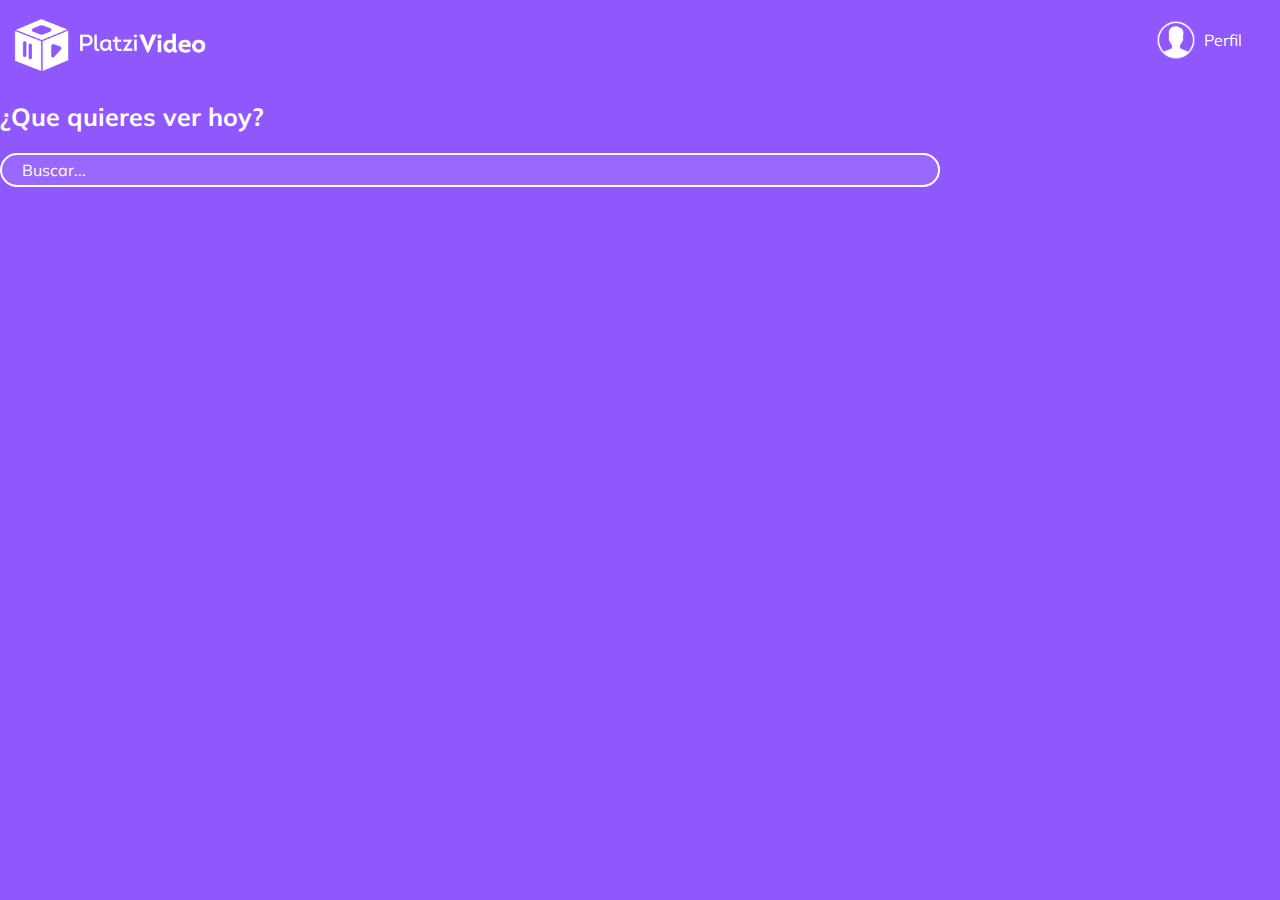
<file: index.html>
<!DOCTYPE html>
<html lang="es">
<head>
    <meta charset="UTF-8">
    <meta name="viewport" content="width=device-width, initial-scale=1.0">
    <title>Platzi Video</title>
    <link rel="preconnect" href="https://fonts.gstatic.com">
<link href="https://fonts.googleapis.com/css2?family=Mulish&display=swap" rel="stylesheet">
</head>
<style>
    body {
        margin: 0;
        background-color: #8f57fd;
        font-family: 'Mulish', sans-serif;
    }
    .header {
        background-color: #8f57fd;
        width: 100%;
        height: 80px;
        display: flex;
        justify-content: space-between;
        align-items: center;
    }
    .header__img {
        width: 200px;
        margin-top: 10px;
        margin-left: 10px;
    }
    .header__menu {
        margin-right: 30px;
    }
    .header__menu ul {
        display:none;
        list-style: none;
        padding: 0px;
        position: absolute;
        width: 100px;
        text-align: right;
        margin: 0 0 0 -14px;
    }
    .header__menu:hover ul, ul:hover{
        display: block;
    }
    .header__menu li {
        margin: 10px 0px;
    }
    .header__menu li a {
        color: white;
        text-decoration: none;
    }
    .header__menu li a:hover {
        text-decoration: underline;
    }
    .header__menu--profile {
        margin-right: 8px;
        display: flex;
        align-items: center;
        cursor: pointer;
    }
    .header__menu--profile img {
        margin-right: 8px;
        width: 40px;
    }
    .header__menu--profile p {
        margin: 0px;
        color: white;
    }
    .main {
        height: 300px;
    }
    .main__title {
        color: white;
        font-size: 25px;
    }
    .input {
        background-color: rgba(255, 255, 255, 0.1);
        border: 2px solid white;
        border-radius: 35px;
        color: white;
        font-family:'Mulish', sans-serif;
        font-size: 16px;
        height: 30px;
        width: 70%;
        padding: 0 20px;
        outline: none;
    }
    ::placeholder {
        color: white;
    }

</style>
<body>
    <header class="header">
        <img class="header__img" src="logo-platzi.png" alt="">
        <div class="header__menu">
            <div class="header__menu--profile">
                <img src="user-icon.png" alt="User">
                <p>Perfil</p>
            </div>
            <ul>
                <li><a href="/">Cuenta</a></li>
                <li><a href="/">Cerrar Sesión</a></li>
            </ul>
        </div>
    </header>
    <section class="main">
        <h2 class="main__title">¿Que quieres ver hoy?</h2>
        <input class="input" type="text" placeholder="Buscar...">
    </section>
</body>
</html>
</file>
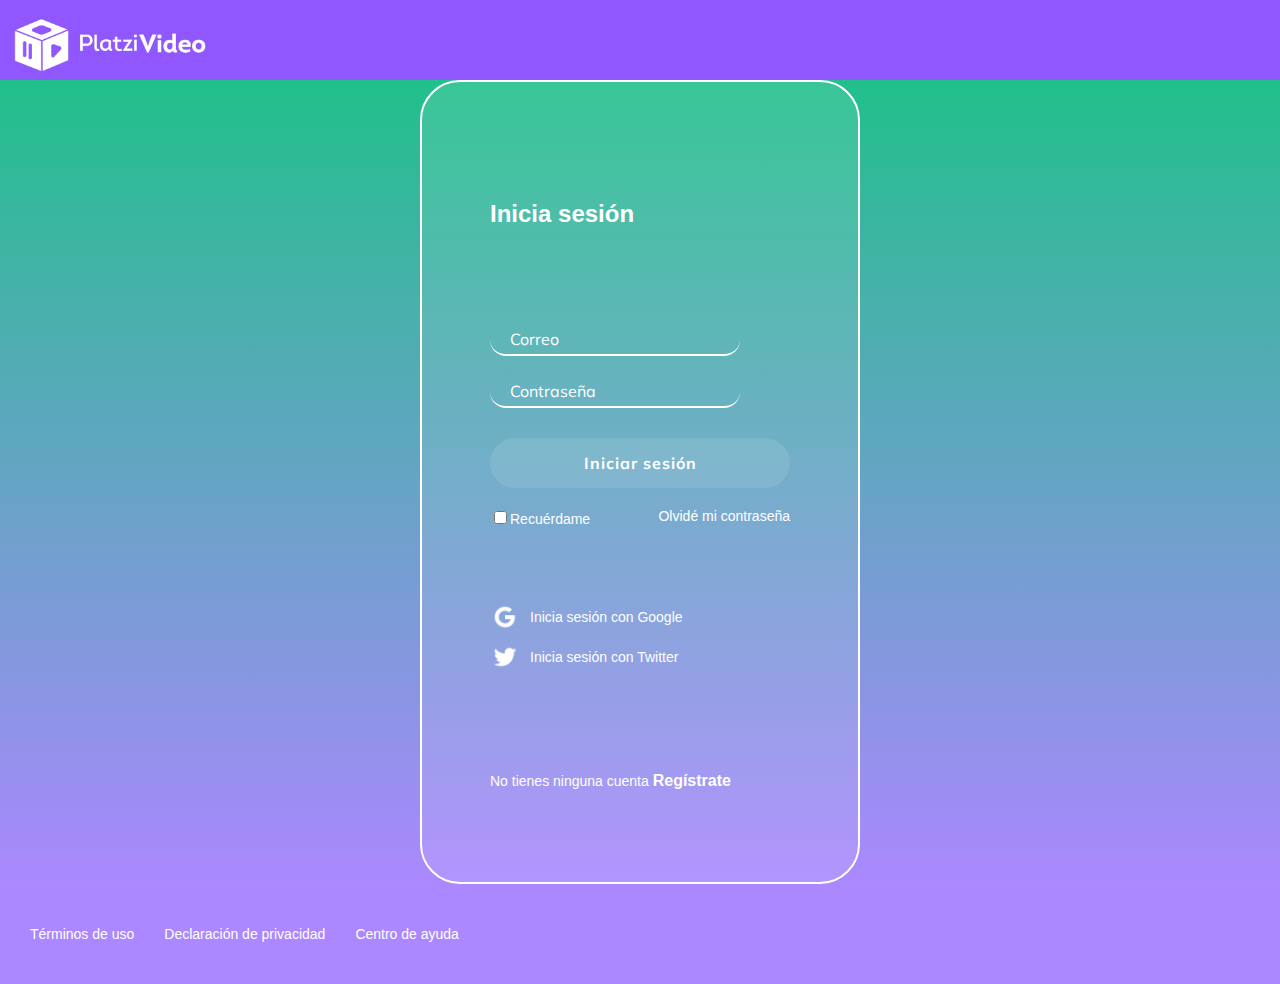
<file: inicio-sesion.html>
<!DOCTYPE html>
<html lang="en">
<head>
  <meta charset="UTF-8">
  <meta name="viewport" content="width=device-width, initial-scale=1.0">
  <meta http-equiv="X-UA-Compatible" content="ie=edge">
  <!-- Font -->
  <link href="https://fonts.googleapis.com/css?family=Muli&display=swap" rel="stylesheet">
  <!-- Styles -->
  <link rel="stylesheet" href="styles.css">
  <!-- Title -->
  <title>Iniciar Sesión</title>
</head>
<body>
  <header class="header">
    <img class="header__img" src="images/logo-platzi-video-BW2.webp" alt="Platzi Video">
  </header>
  <section class="login">
      <section class="login__container">
        <h2>Inicia sesión</h2>
        <form class="login__container--form">
          <input class="input" type="text" placeholder="Correo">
          <input class="input" type="password" placeholder="Contraseña">
          <button class="button">Iniciar sesión</button>
          <div class="login__container--remember-me">
            <label>
              <input type="checkbox" name="" id="cbox1" value="checkbos">Recuérdame
            </label>
            <a href="/">Olvidé mi contraseña</a>
          </div>
        </form>
        <section class="login__container--social-media">
          <div><img src="images/google-icon.png" alt="Google">Inicia sesión con Google</div>
          <div><img src="images/twitter-icon.png" alt="Twitter">Inicia sesión con Twitter</div>
        </section>
        <p class="login__container--register">No tienes ninguna cuenta <a href="">Regístrate</a></p>
      </section>
  </section>
  <footer class="footer">
    <a href="/">Términos de uso</a>
    <a href="/">Declaración de privacidad</a>
    <a href="/">Centro de ayuda</a>
  </footer>
</body>
</html>
</file>
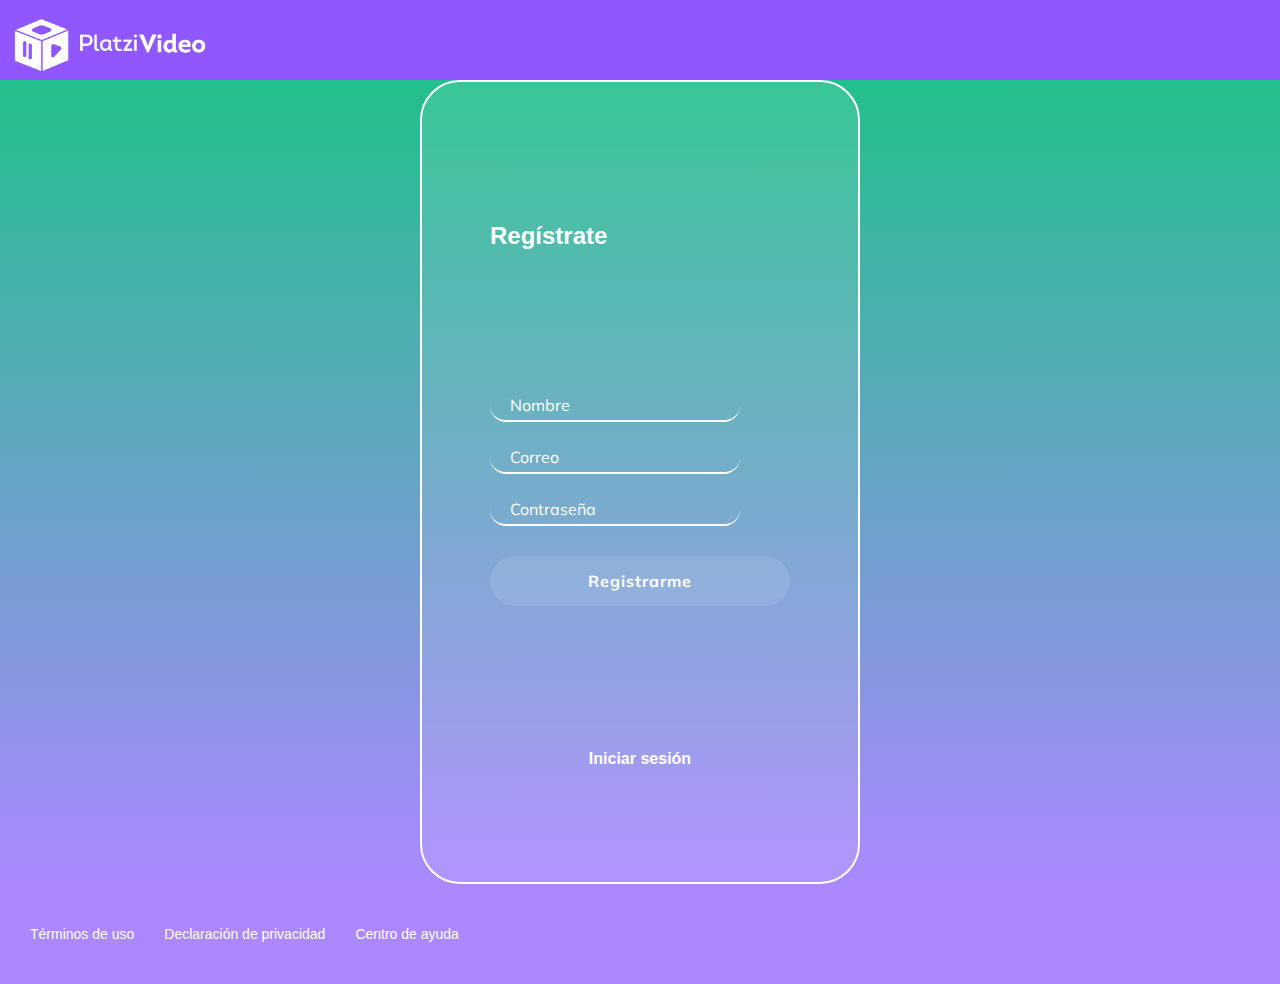
<file: registrate.html>
<!DOCTYPE html>
<html lang="en">
<head>
  <meta charset="UTF-8">
  <meta name="viewport" content="width=device-width, initial-scale=1.0">
  <meta http-equiv="X-UA-Compatible" content="ie=edge">
  <!-- Font -->
  <link href="https://fonts.googleapis.com/css?family=Muli&display=swap" rel="stylesheet">
  <!-- Styles -->
  <link rel="stylesheet" href="styles.css">
  <!-- Title -->
  <title>Registrate</title>
</head>
<body>
  <header class="header">
    <img class="header__img" src="images/logo-platzi-video-BW2.webp" alt="Platzi Video">
  </header>
  <section class="login">
      <section class="login__container">
        <h2>Regístrate</h2>
        <form class="login__container--form">
          <input class="input" type="text" placeholder="Nombre">
          <input class="input" type="text" placeholder="Correo">
          <input class="input" type="password" placeholder="Contraseña">
          <button class="button">Registrarme</button>
        </form>
        <p class="login__container--iniciar"><a href="inicio-sesion.html">Iniciar sesión</a></p>
      </section>
  </section>
  <footer class="footer">
    <a href="/">Términos de uso</a>
    <a href="/">Declaración de privacidad</a>
    <a href="/">Centro de ayuda</a>
  </footer>
</body>
</html>
</file>
<file: styles.css>
body {
  margin: 0;
  background-color: #8f57fd;
  font-family: 'Mulish', sans-serif;
}
.header {
  background-color: #8f57fd;
  width: 100%;
  height: 80px;
  display: flex;
  justify-content: space-between;
  align-items: center;
}
.header__img {
  width: 200px;
  margin-top: 10px;
  margin-left: 10px;
}
.header__menu {
  margin-right: 30px;
}
.header__menu ul {
  display:none;
  list-style: none;
  padding: 0px;
  position: absolute;
  width: 100px;
  text-align: right;
  margin: 0 0 0 -14px;
}
.header__menu:hover ul, ul:hover{
  display: block;
}
.header__menu li {
  margin: 10px 0px;
}
.header__menu li a {
  color: white;
  text-decoration: none;
}
.header__menu li a:hover {
  text-decoration: underline;
}
.header__menu--profile {
  margin-right: 8px;
  display: flex;
  align-items: center;
  cursor: pointer;
}
.header__menu--profile img {
  margin-right: 8px;
  width: 40px;
}
.header__menu--profile p {
  margin: 0px;
  color: white;
}
.main {
  height: 300px;
}
.main__title {
  color: white;
  font-size: 25px;
}
.input {
  background-color: rgba(255, 255, 255, 0.1);
  border: 2px solid white;
  border-radius: 35px;
  color: white;
  font-family:'Mulish', sans-serif;
  font-size: 16px;
  height: 30px;
  width: 70%;
  padding: 0 20px;
  outline: none;
}
::placeholder {
  color: white;
}


.categories__title {
  color: white;
  font-size: 16px;
  position: absolute;
  padding-left: 30px;
  width: 100%;
}

.carousel {
  width: 100%;
  overflow: scroll;
  padding: 30px;
  position: relative;
}
.carousel__container {
  white-space: nowrap;
  margin: 70px 0;
  padding-bottom: 10px;
}
.carousel-item {
  background-color: indigo;
  width: 200px;
  height: 250px;
  border-radius: 20px;
  overflow: hidden;
  margin-right: 10px;
  display: inline-block;
  /* nos pone una manita cuando colocamos el cursor */
  cursor: pointer; 
  transition: 250ms all;
  transform-origin: center left;
  position: relative;
}
.carousel-item:hover ~ .carousel-item {
  transform: translate3d(100px, 0, 0);
}
.carousel__container:hover .carousel-item {
  opacity: 0.3;
}
.carousel__container:hover .carousel-item:hover {
  transform: scale(1.5);
  opacity: 1;
}
.carousel-item__img {
  width: 200px;
  height: 250px;
  /* para devolverle su relacion de tamaño a la imagen */
  object-fit: cover;
}
.corousel-item__details {
  background: linear-gradient(to top, rgba (0,0,0,0.9) 0%, rgba(0,0,0,0) 100%);
  font-size: 10px;
  opacity: 0;
  /* transicion mayor */
  transition: 450ms opacity;
  padding: 10px;
  position: absolute;
  top: 0;
  left: 0;
  right: 0;
  bottom: 0;
}



.login {
  background: linear-gradient(#21C08B, #AB88FF);
  display: flex;
  align-items: center;
  justify-content: center;
  /* para que los elementos se ubiquen de arriba hacia abajo flex-direction */
  flex-direction: column;
  padding: 0px 30px;
  /* min es un alto minimo. calc es una operacion matematica */
  min-height: calc(100vh - 200px);
}
.login__container {
  background-color: rgba(255, 255, 255, 0.1);
  border: 2px solid white;
  border-radius: 40px;
  color: white;
  padding: 60px 68px 40px;
  min-height: 700px;
  width: 300px;
  display: flex;
  /* para que nos haga un espacio igual en todos los elementos */
  justify-content: space-around;
  /* para que los elementos se ubiquen de arriba hacia abajo */
  flex-direction: column;
}
.login__container--form {
  display: flex;
  flex-direction: column;
}
.login__container--form label {
  font-size: 14px;
}
.login__container--remember-me {
  color: white;
  display: flex;
  /* para que tenga espacion en los elementos space between  */
  justify-content: space-between;
  margin-top: 10px;
}
.login__container--remember-me a {
  color: white;
  font-size: 14px;
  text-decoration: none;
}
.login__container--remember-me a:hover {
  text-decoration: underline;
}
/* para que estilice todos los div mayor que */
.login__container--social-media > div {
  display: flex;
  align-items: center;
  font-size: 14px;
  margin-bottom: 10px;
}
.login__container--social-media > div > img {
  width: 30px;
  margin-right: 10px;
}
.login__container--register {
  font-size: 14px;
}
.login__container--register a {
  color: white;
  font-weight: bold;
  font-size: 16px;
  text-decoration: none;
}
.login__container--register a:hover {
  text-decoration: underline;
}
.login__container--iniciar {
  font-size: 14px;
  display: flex;
  justify-content: center;
}
.login__container--iniciar a {
  color: white;
  font-weight: bold;
  font-size: 16px;
  text-decoration: none;
}
.login__container--iniciar a:hover {
  text-decoration: underline;
}
.input {
  background-color: transparent;
  border-left: 0px;
  border-top: 0px;
  border-right: 0px;
  border-bottom: 2px solid white;
  font-size: 16px;
  font-family: 'Muli', sans-serif;
  margin-bottom: 20px;
  padding: 0px 20px;
  /* para eliminar el borde cuando se selecciona  */
  outline: none;
}
::placeholder {
  color: white;
}
.button {
  background-color: rgba(255, 255, 255, 0.1);
  border: none;
  border-radius: 25px;
  color: white;
  /* cursor cuando este encima del elemento (button) */
  cursor: pointer;
  font-size: 16px;
  font-weight: bold;
  font-family: 'Muli', sans-serif;
  height: 50px;
  /* espacio entre letras letter spacing  */
  letter-spacing: 1px;
  margin: 10px 0px;
}
.footer {
  background-color: #ab88ff;
  display: flex;
  align-items: center;
  height: 100px;
  width: 100%;
}
.footer a {
  color: white;
  cursor: pointer;
  font-size: 14px;
  /* font-family: 'Muli', sans-serif; */
  padding-left: 30px;
  text-decoration: none;
}
.footer a:hover {
  text-decoration: underline;
}

@media only screen and (max-width: 600px) {
  .login__container {
    background-color: transparent;
    border: none;
    padding: 0px;
    width: 100%;
  }
  .footer {
    align-items: flex-start;
    flex-direction: column;
  }
}
</file>
